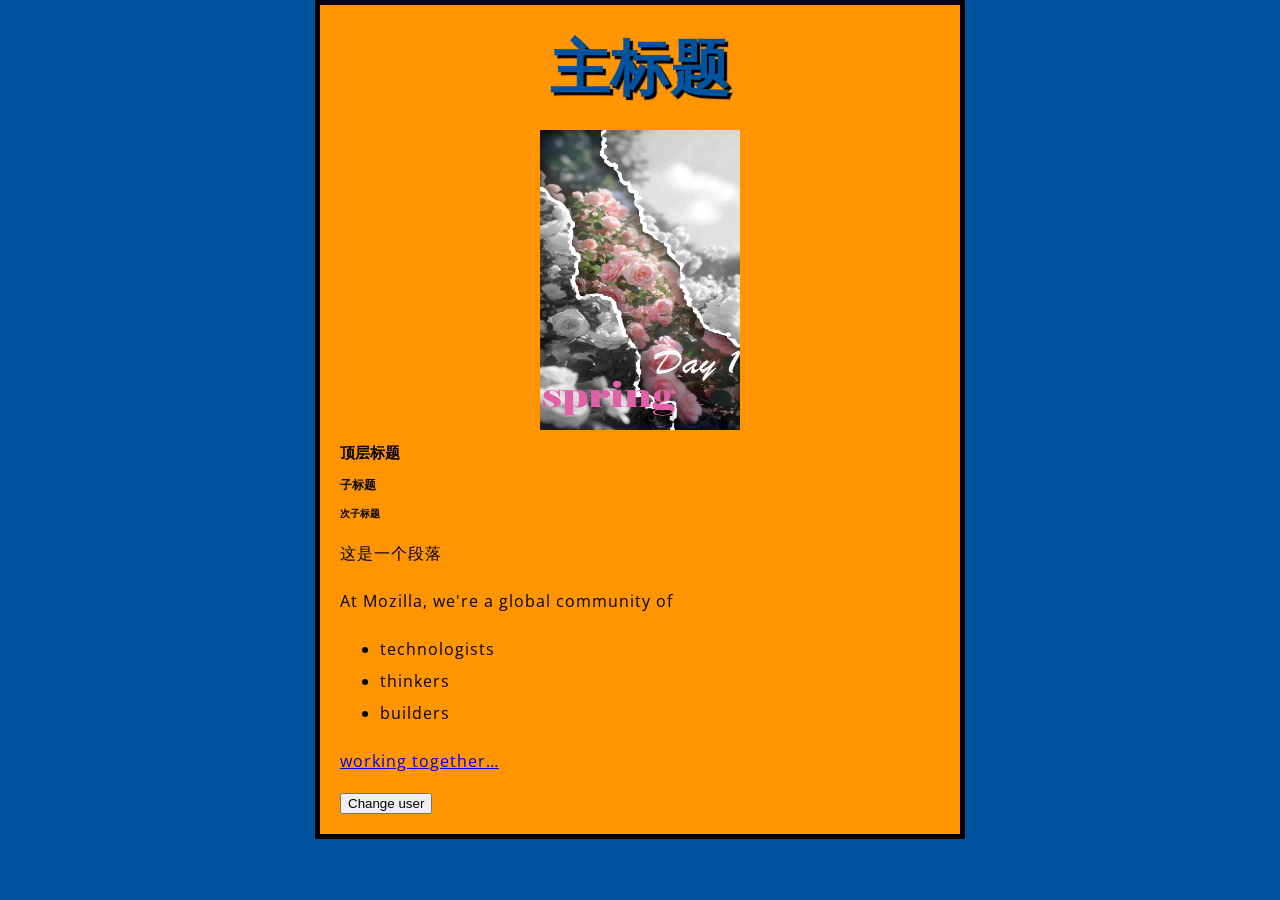
<file: test-site/index.html>
<!doctype html> 
<html lang="en-US">
  <head>
    <meta charset="utf-8" />
    <meta name="viewport" content="width=device-width" />
    <title>My test page</title>
    <link
  href="https://fonts.googleapis.com/css?family=Open+Sans"
  rel="stylesheet" />
    <link href="styles/style.css" rel="stylesheet" />
    
  </head>
  <body>
    <h1>主标题</h1>
    <img src="images/PS01.jpg" alt="PS训练的第一张图" />
    <!-- 4 个级别的标题 -->
    
    <h2>顶层标题</h2>
    <h3>子标题</h3>
    <h4>次子标题</h4>
    <p>这是一个段落</p>
    <p>At Mozilla, we're a global community of</p>
    <ul>
      <li>technologists</li>
      <li>thinkers</li>
      <li>builders</li>
    </ul>
    <p><a href="https://www.mozilla.org/zh-CN/about/manifesto/">working together…</a></p>
  
    <button>Change user</button>
    <script src="scripts/main.js"></script>
  </body>
</html>
</file>
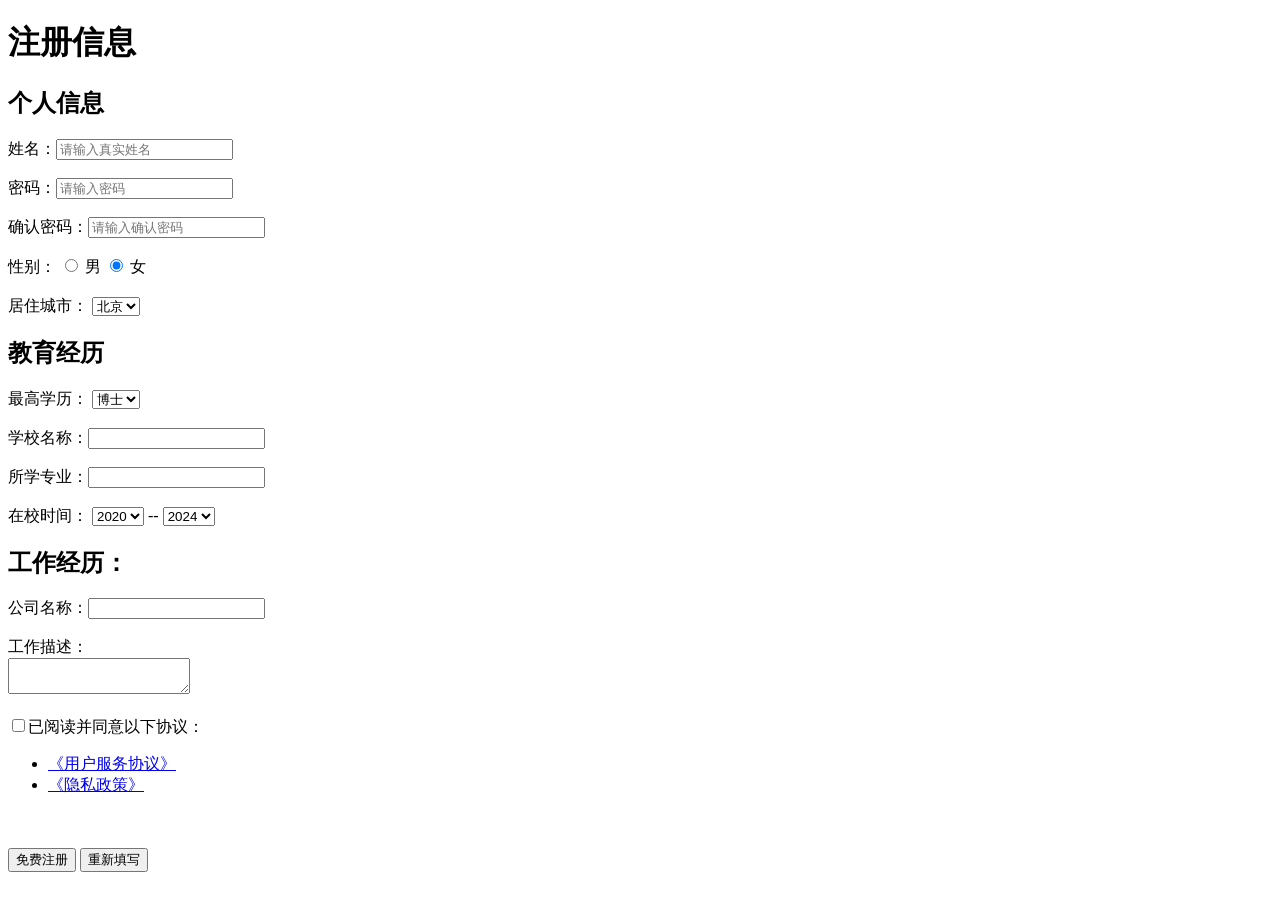
<file: case3-login/login.html>
<!DOCTYPE html>
<html lang="en">
<head>
    <meta charset="UTF-8">
    <meta name="viewport" content="width=device-width, initial-scale=1.0">
    <title>login</title>
</head>
<body>
    <h1>注册信息</h1>
    <form action="">
        <!--表单控件-->
        <!--个人信息-->
        <h2>个人信息</h2>
        <label >姓名：</label><input type="text" placeholder="请输入真实姓名">
        <br><br>
        <label >密码：</label><input type="password" placeholder="请输入密码">
        <br><br>
        <label >确认密码：</label><input type="password" placeholder="请输入确认密码">
        <br><br>
        <label >性别：</label>
        <label ><input type="radio" name="gender"> 男</label>
        <label ><input type="radio" name="gender" checked> 女</label>
        <br><br>
        <label >居住城市：</label>
        <select >
            <option >北京</option>
            <option >上海</option>
            <option >广州</option>
            <option >深圳</option>
            <option >长沙</option>
            <option >武汉</option>
        </select>

        <!--教育经历-->
        <h2>教育经历</h2>
        <label >最高学历：</label>
        <select >
            <option >博士</option>
            <option >硕士</option>
            <option >本科</option>
            <option >大专</option>
            <option >高中</option>
        </select>
        <br><br>
        <label >学校名称：</label><input type="text">
        <br><br>
        <label >所学专业：</label><input type="text">
        <br><br>
        <label >在校时间：</label>
        <select >
            <option >2020</option>
            <option >2021</option>
            <option >2022</option>
            <option >2023</option>
            <option >2024</option>
        </select>
        --
        <select >
            <option >2024</option>
            <option >2025</option>
            <option >2026</option>
            <option >2027</option>
            <option >2028</option>
        </select>
        <!--工作经历-->
        <h2>工作经历：</h2>
        <label >公司名称：</label><input type="text" >
        <br><br>
        <label >工作描述：</label>
        <br>
        <textarea ></textarea>
        <!--协议和按钮-->
        <br><br>
        <input type="checkbox"><label >已阅读并同意以下协议：</label>
        <ul>
            <li><a href="#">《用户服务协议》</a></li>
            <li><a href="#">《隐私政策》</a></li>
        </ul>
        <br><br>
        <button>免费注册</button>
        <button type="reset">重新填写</button>
    </form>
</body>
</html>
</file>
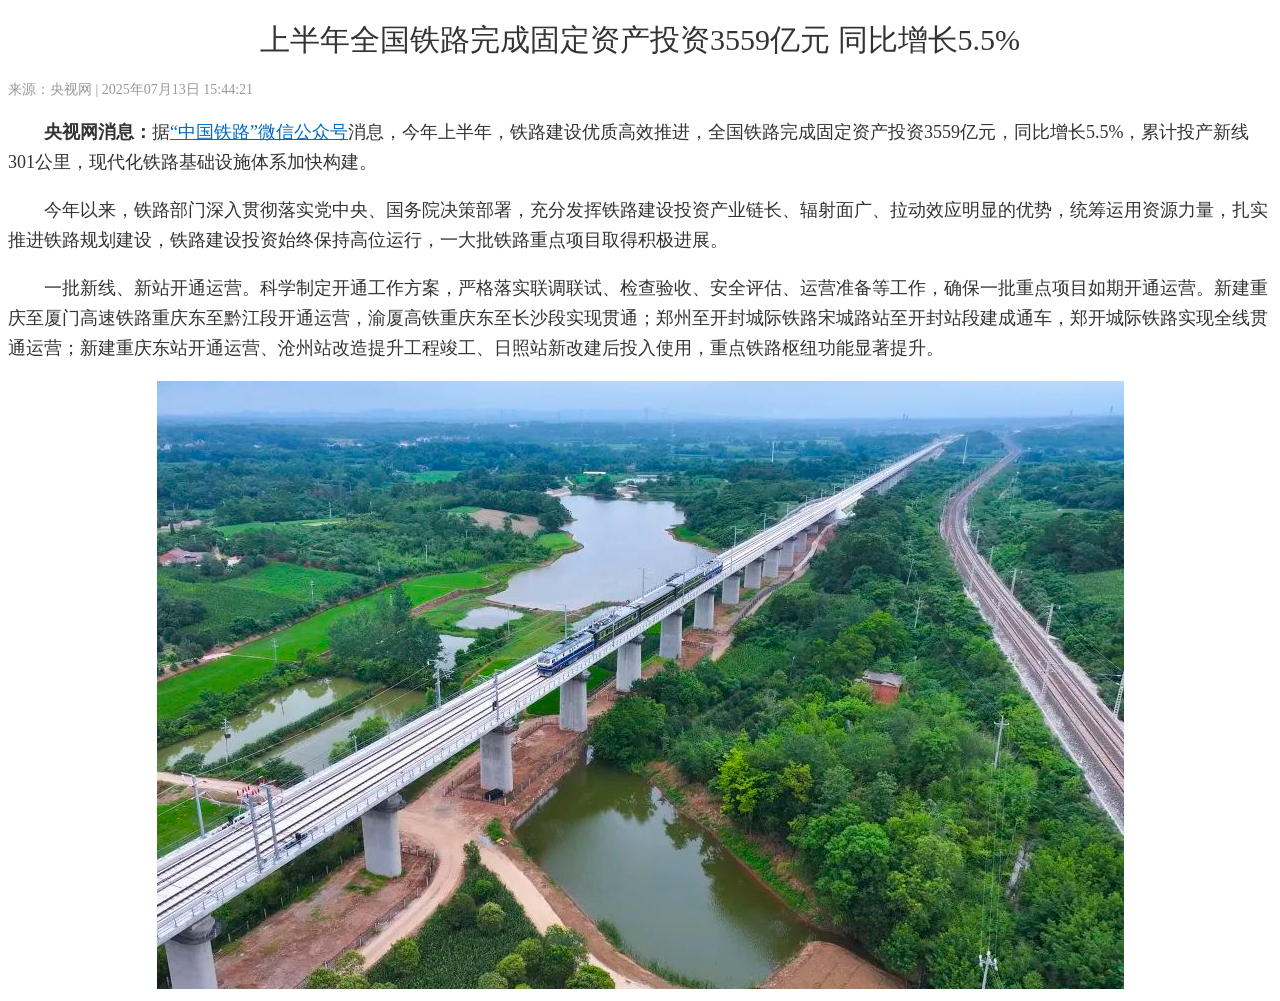
<file: case4-news/news.html>
<!DOCTYPE html>
<html lang="en">
<head>
    <meta charset="UTF-8">
    <meta name="viewport" content="width=device-width, initial-scale=1.0">
    <title>news</title>
    <link href="styles/style.css" rel="stylesheet" />

</head>
<body>
    <h1>上半年全国铁路完成固定资产投资3559亿元 同比增长5.5%</h1>
    <div>来源：央视网 | 2025年07月13日 15:44:21</div>
    <p><strong>央视网消息：</strong>据<a href="#">“中国铁路”微信公众号</a>消息，今年上半年，铁路建设优质高效推进，全国铁路完成固定资产投资3559亿元，同比增长5.5%，累计投产新线301公里，现代化铁路基础设施体系加快构建。</p>
    <p>今年以来，铁路部门深入贯彻落实党中央、国务院决策部署，充分发挥铁路建设投资产业链长、辐射面广、拉动效应明显的优势，统筹运用资源力量，扎实推进铁路规划建设，铁路建设投资始终保持高位运行，一大批铁路重点项目取得积极进展。</p>
    <p>一批新线、新站开通运营。科学制定开通工作方案，严格落实联调联试、检查验收、安全评估、运营准备等工作，确保一批重点项目如期开通运营。新建重庆至厦门高速铁路重庆东至黔江段开通运营，渝厦高铁重庆东至长沙段实现贯通；郑州至开封城际铁路宋城路站至开封站段建成通车，郑开城际铁路实现全线贯通运营；新建重庆东站开通运营、沧州站改造提升工程竣工、日照站新改建后投入使用，重点铁路枢纽功能显著提升。</p>
    <div class="pic">
        <img src="./images/1.jpg" alt="">
    </div>

</body>
</html>
</file>
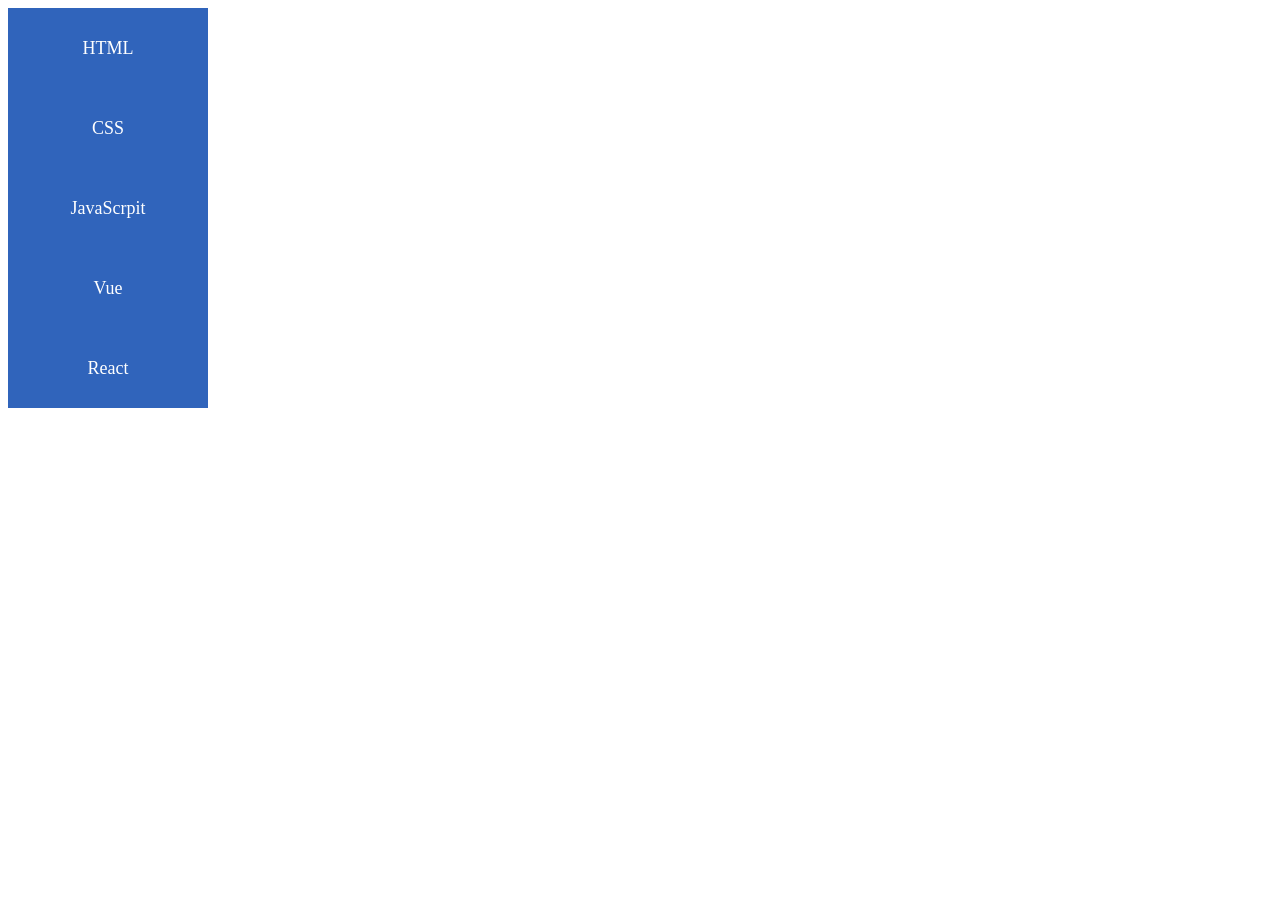
<file: case5-hotword/hotwords.html>
<!DOCTYPE html>
<html lang="en">
<head>
    <meta charset="UTF-8">
    <meta name="viewport" content="width=device-width, initial-scale=1.0">
    <title>热词</title>
    <link rel="stylesheet" href="styles/style.css">
</head>
<body>
    <a href="#">HTML</a>
    <a href="#">CSS</a>
    <a href="#">JavaScrpit</a>
    <a href="#">Vue</a>
    <a href="#">React</a>
</body>
</html>
</file>
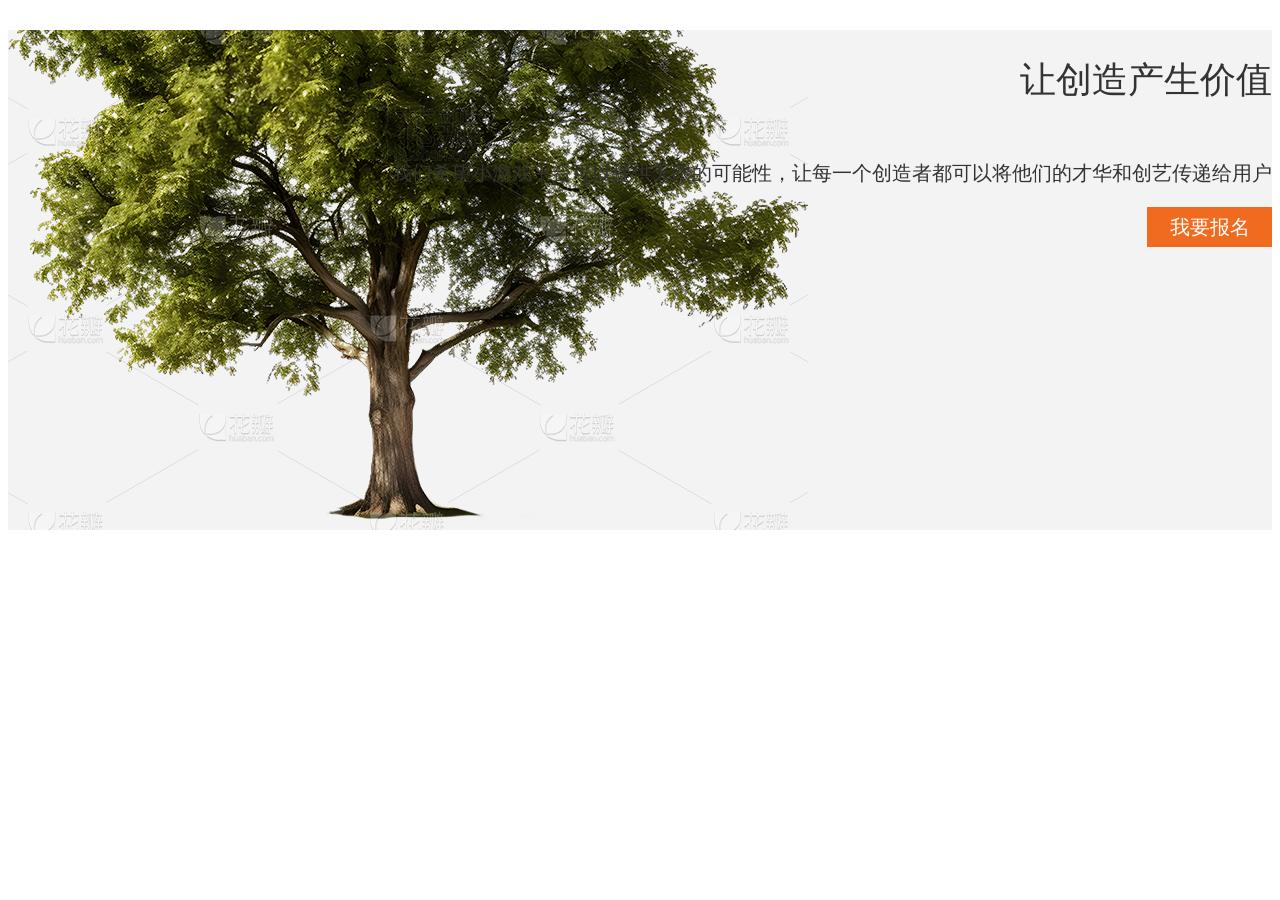
<file: case6-banner/banner.html>
<!DOCTYPE html>
<html lang="en">
<head>
    <meta charset="UTF-8">
    <meta name="viewport" content="width=device-width, initial-scale=1.0">
    <title>banner</title>
    <link rel="stylesheet" href="styles/style.css">
</head>
<body>
    <div class="banner">
        <h2>让创造产生价值</h2>
        <p>我们希望小游戏平台可以提供无限的可能性，让每一个创造者都可以将他们的才华和创艺传递给用户</p>
        <a href="#">我要报名</a>
    </div>
</body>
</html>
</file>
<file: test-site/styles/style.css>
html {
  font-size: 10px; /* px 表示“像素（pixel）”: 基础字号为 10 像素 */
  font-family:
    "Open Sans", sans-serif; /* 这应该是你从 Google Fonts 得到的其余输出。 */
 
  background-color: #00539f;

}
h1 {
  font-size: 60px;
  text-align: center;
  margin: 0;
  padding: 20px 0;
  color: #00539f;
  text-shadow: 3px 3px 1px black;
}

p,
li {
  font-size: 16px;
  line-height: 2;
  letter-spacing: 1px;
}
body {
  width: 600px;
  margin: 0 auto;
  background-color: #ff9500;
  padding: 0 20px 20px 20px;
  border: 5px solid black;
}

img {
  width: 200px;
  height:300px;
  display: block;
  margin: 0 auto;
}
</file>
<file: case4-news/styles/style.css>
h1 {
    text-align: center;
    font-weight: 400;
    font-size: 30px;
    color:#333;
}

div{
    font-size: 14px;
    color: #999;

}

p{
    text-indent: 2em;
    font-size: 18px;
    color: #333;
    line-height: 30px;
}

.pic{
    text-align: center;
}

a{
    color: #0069c2;
}
</file>
<file: case5-hotword/styles/style.css>
/*默认效果*/
a{
    display: block;
    width: 200px;
    height: 80px;
    background-color: #3064bb;
    color: #fff;
    text-decoration: none;
    text-align: center;
    line-height: 80px;
    font-size: 18px;
}

/*鼠标悬停效果*/
a:hover{
    background-color: #608dd9;
}
</file>
<file: case6-banner/styles/style.css>
.banner{
    height: 500px;
    background-color: #f3f3f4;
    background-image: url(../images/树.png);
    background-repeat: no-repeat;
    background-position: left bottom;

    /*文字控制属性，继承给子级*/
    text-align: right;
    color: #333;
}

.banner h2{
    font-size: 36px;
    font-weight: 400;
    line-height: 100px;
}

.banner p{
    font-size: 20px;
}

.banner a{
    width: 125px;
    height: 40px;
    background-color: #f06b1f;

    display: inline-block;  /*行内块*/
    /*display: block;转块级无法右对齐，因为块元素独占一行*/
    
    text-align: center;
    line-height: 40px;
    color: #fff;
    text-decoration: none;

    font-size: 20px;
}
</file>
